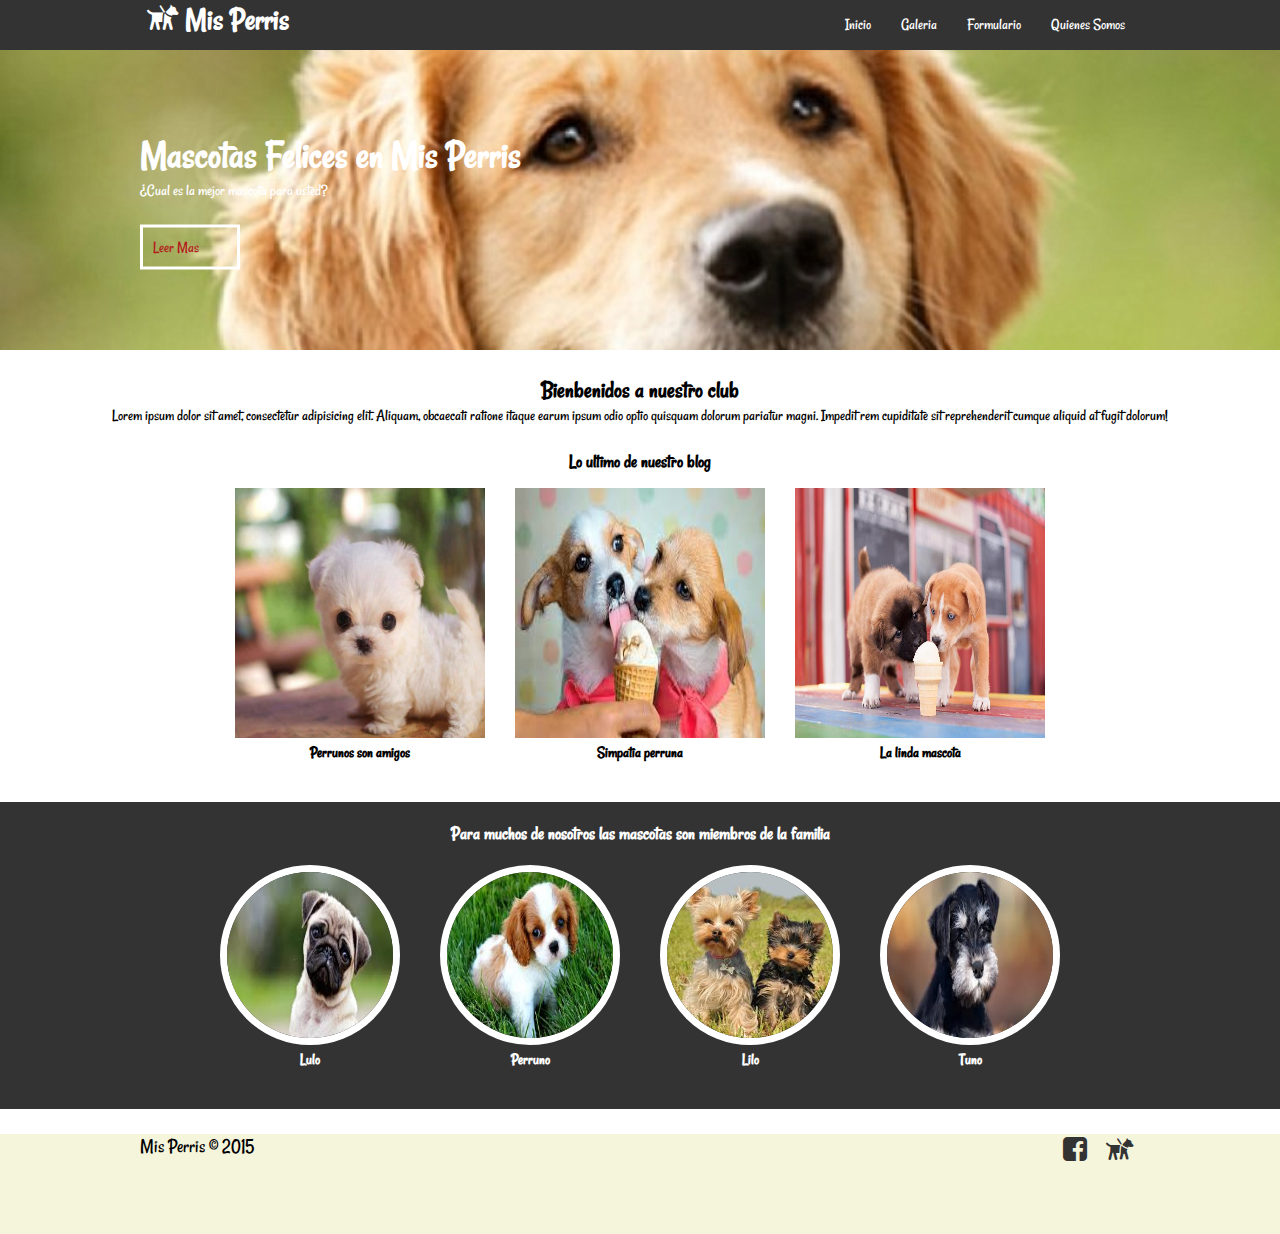
<file: Mascotas/index.html>
<!DOCTYPE html>
<html lang="en">

<head>
    <meta charset="UTF-8">
    <title>Mis Perris</title>
    <meta name="viewport" content="width=device-width, initial-scale=1.0">
    <link rel="stylesheet" href="css/fontello.css">
    <link rel="stylesheet" href="css/estilos.css">
</head>

<body>
    <header>
        <div class="contenedor">
            <h1 class="icon-guidedog">Mis Perris</h1>
            <input type="checkbox" name="" id="menu-bar">
            <label class="icon-facebook-squared" for="menu-bar"></label>
            <nav class="menu">
                <a href="index.html">Inicio</a>
                <a href="galeria.html">Galeria</a>
                <a href="formulario_inscripcion.html">Formulario</a>
                <a href="quienes_somos.html">Quienes Somos</a>
            </nav>
        </div>
    </header>
    <main>
        <section id="banner">
            <img src="img/tengo-un-perro-sh.jpg" alt="" srcset="">
            <div class="contenedor">
                <h2>Mascotas Felices en Mis Perris</h2>
                <p>¿Cual es la mejor mascota para usted?</p>
                <a href="#">Leer Mas</a>
            </div>
        </section>
        <section id="bienvenidos">
            <h2>Bienbenidos a nuestro club</h2>
            <p>Lorem ipsum dolor sit amet, consectetur adipisicing elit. Aliquam, obcaecati ratione itaque earum ipsum odio optio quisquam dolorum pariatur magni. Impedit rem cupiditate sit reprehenderit cumque aliquid at fugit dolorum!</p>
        </section>
        <section id="blog">
            <h3>Lo ultimo de nuestro blog</h3>
            <div class="contenedor">
                <article>
                    <img src="img/p1.jpg" alt="">
                    <h4>Perrunos son amigos </h4>
                </article>
                <article>
                    <img src="img/p2.jpg" alt="">
                    <h4>Simpatia perruna</h4>
                </article>
                <article>
                    <img src="img/p3.jpg" alt="">
                    <h4>La linda mascota</h4>
                </article>
            </div>
        </section>
        <section id="info">
            <h3>Para muchos de nosotros las mascotas son miembros de la familia</h3>
            <div class="contenedor">
                <div class="info-pet">
                    <img src="img/perro1.jpg" alt="">
                    <h4>Lulo</h4>
                </div>
                <div class="info-pet">
                    <img src="img/perro2.jpg" alt="">
                    <h4>Perruno</h4>
                </div>
                <div class="info-pet">
                    <img src="img/perro3.jpg" alt="">
                    <h4>Lilo</h4>
                </div>
                <div class="info-pet">
                    <img src="img/perro4.jpg" alt="">
                    <h4>Tuno</h4>
                </div>
            </div>
        </section>
    </main>
    <footer>
        <div class="contenedor">
            <p class="copy">Mis Perris &copy; 2015</p>
            <div class="sociales">
                <a class="icon-facebook-squared" href="#"></a>
                <a class="icon-guidedog" href="#"></a>
            </div>
        </div>
    </footer>
</body>

</html>
</file>
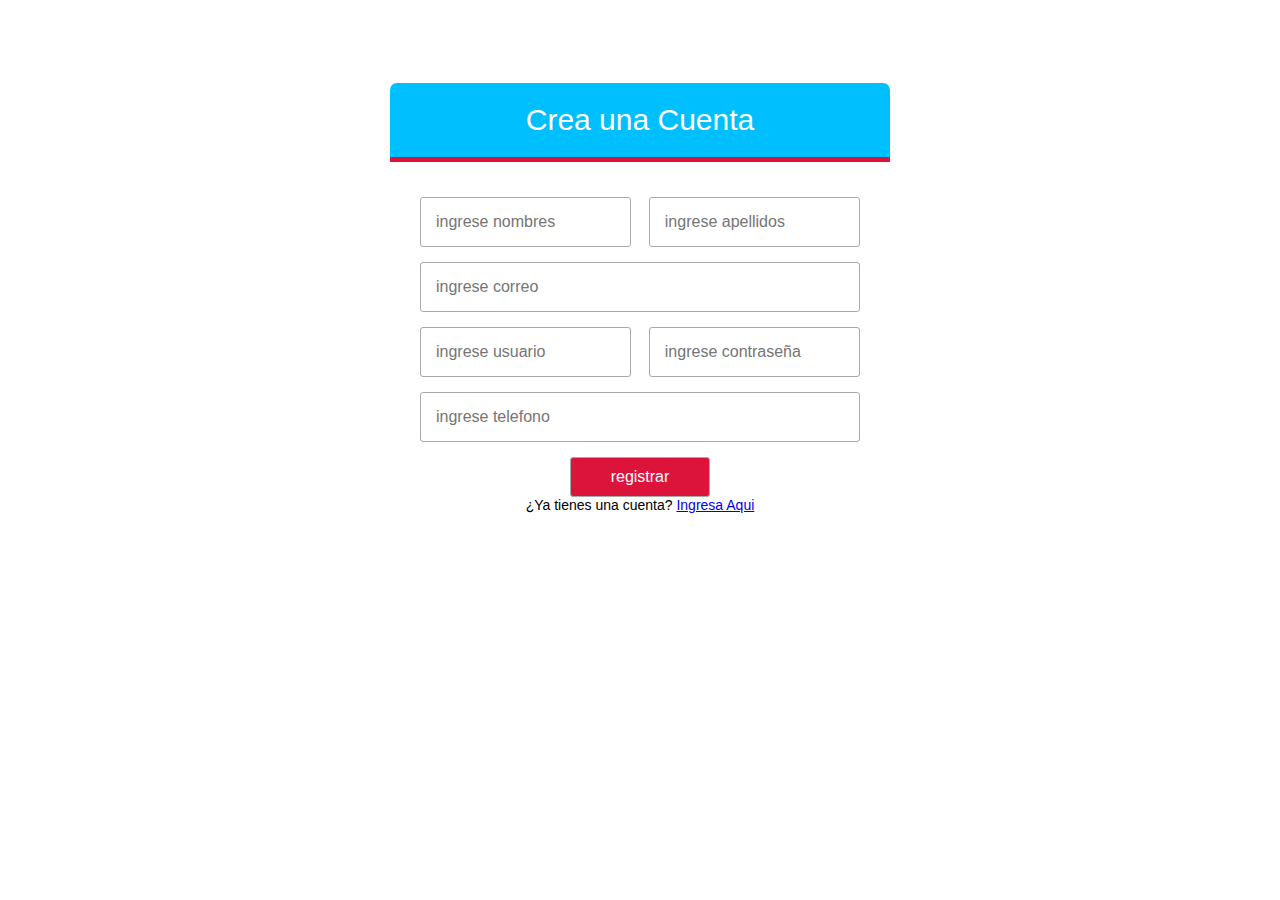
<file: Mascotas/formulario.html>
<!DOCTYPE html>
<html lang="en">

<head>
    <meta charset="UTF-8">
    <meta name="viewport" content="width=device-width, initial-scale=1.0">
    <title>Document</title>
    <link rel="stylesheet" href="css/estilo_form.css">
</head>

<body>
    <h1>Formulario de Registro</h1>
    <form action="registrar.php" method="post" class="form-register">
        <h2 class="form-titulo">Crea una Cuenta</h2>
        <div class="contenedor-inputs">
            <input type="text" name="nombre" placeholder="ingrese nombres" class="input-48" required>
            <input type="text" name="apellidos" placeholder="ingrese apellidos" class="input-48" required>
            <input type="email" name="correo" placeholder="ingrese correo" class="input-100" required>
            <input type="text" name="usuario" placeholder="ingrese usuario" class="input-48" required>
            <input type="password" name="clave" placeholder="ingrese contraseña" class="input-48" required>
            <input type="text" name="telefono" placeholder="ingrese telefono" class="input-100" required>
            <input type="submit" value="registrar" class="btn-enviar">
            <p class="form-link">¿Ya tienes una cuenta? <a href="#">Ingresa Aqui</a></p>
        </div>
    </form>
</body>

</html>
</file>
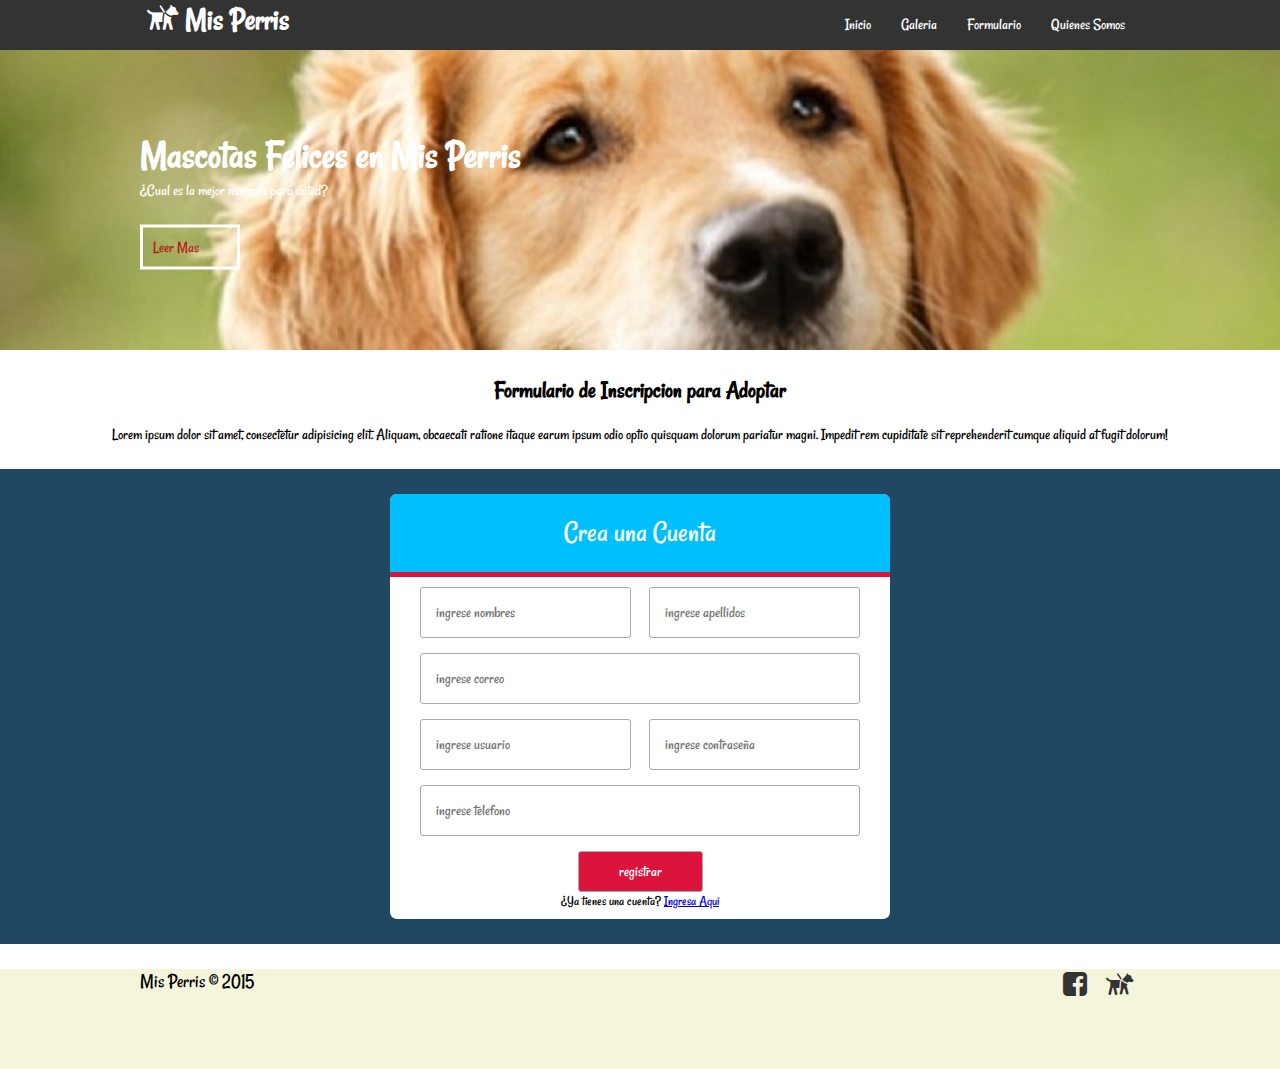
<file: Mascotas/formulario_inscripcion.html>
<!DOCTYPE html>
<html lang="en">

<head>
    <meta charset="UTF-8">
    <title>Mis Perris</title>
    <meta name="viewport" content="width=device-width, initial-scale=1.0">
    <link rel="stylesheet" href="css/fontello.css">
    <link rel="stylesheet" href="css/estilos.css">
    <link rel="stylesheet" href="css/estilo_form.css">
</head>

<body>
    <header>
        <div class="contenedor">
            <h1 class="icon-guidedog">Mis Perris</h1>
            <input type="checkbox" name="" id="menu-bar">
            <label class="icon-facebook-squared" for="menu-bar"></label>
            <nav class="menu">
                <a href="index.html">Inicio</a>
                <a href="galeria.html">Galeria</a>
                <a href="formulario_inscripcion.html">Formulario</a>
                <a href="quienes_somos.html">Quienes Somos</a>
            </nav>
        </div>
    </header>
    <main>
        <section id="banner">
            <img src="img/tengo-un-perro-sh.jpg" alt="" srcset="">
            <div class="contenedor">
                <h2>Mascotas Felices en Mis Perris</h2>
                <p>¿Cual es la mejor mascota para usted?</p>
                <a href="#">Leer Mas</a>
            </div>
        </section>
        <section id="bienvenidos">
            <h2>Formulario de Inscripcion para Adoptar</h2>
            <br>
            <p>Lorem ipsum dolor sit amet, consectetur adipisicing elit. Aliquam, obcaecati ratione itaque earum ipsum odio optio quisquam dolorum pariatur magni. Impedit rem cupiditate sit reprehenderit cumque aliquid at fugit dolorum!</p>
        </section>

        <section id="formulario">
            <div style="margin-top: 20px; background-color: #204862;;padding: 25px;">
                <form action="registrar.php" method="post" class="form-register">
                    <h2 class="form-titulo">Crea una Cuenta</h2>
                    <div class="contenedor-inputs">
                        <input type="text" name="nombre" placeholder="ingrese nombres" class="input-48" required>
                        <input type="text" name="apellidos" placeholder="ingrese apellidos" class="input-48" required>
                        <input type="email" name="correo" placeholder="ingrese correo" class="input-100" required>
                        <input type="text" name="usuario" placeholder="ingrese usuario" class="input-48" required>
                        <input type="password" name="clave" placeholder="ingrese contraseña" class="input-48" required>
                        <input type="text" name="telefono" placeholder="ingrese telefono" class="input-100" required>
                        <input type="submit" value="registrar" class="btn-enviar">
                        <p class="form-link">¿Ya tienes una cuenta? <a href="#">Ingresa Aqui</a></p>
                    </div>
                </form>
            </div>
        </section>
    </main>
    <footer>
        <div class="contenedor">
            <p class="copy">Mis Perris &copy; 2015</p>
            <div class="sociales">
                <a class="icon-facebook-squared" href="#"></a>
                <a class="icon-guidedog" href="#"></a>
            </div>
        </div>
    </footer>
</body>

</html>
</file>
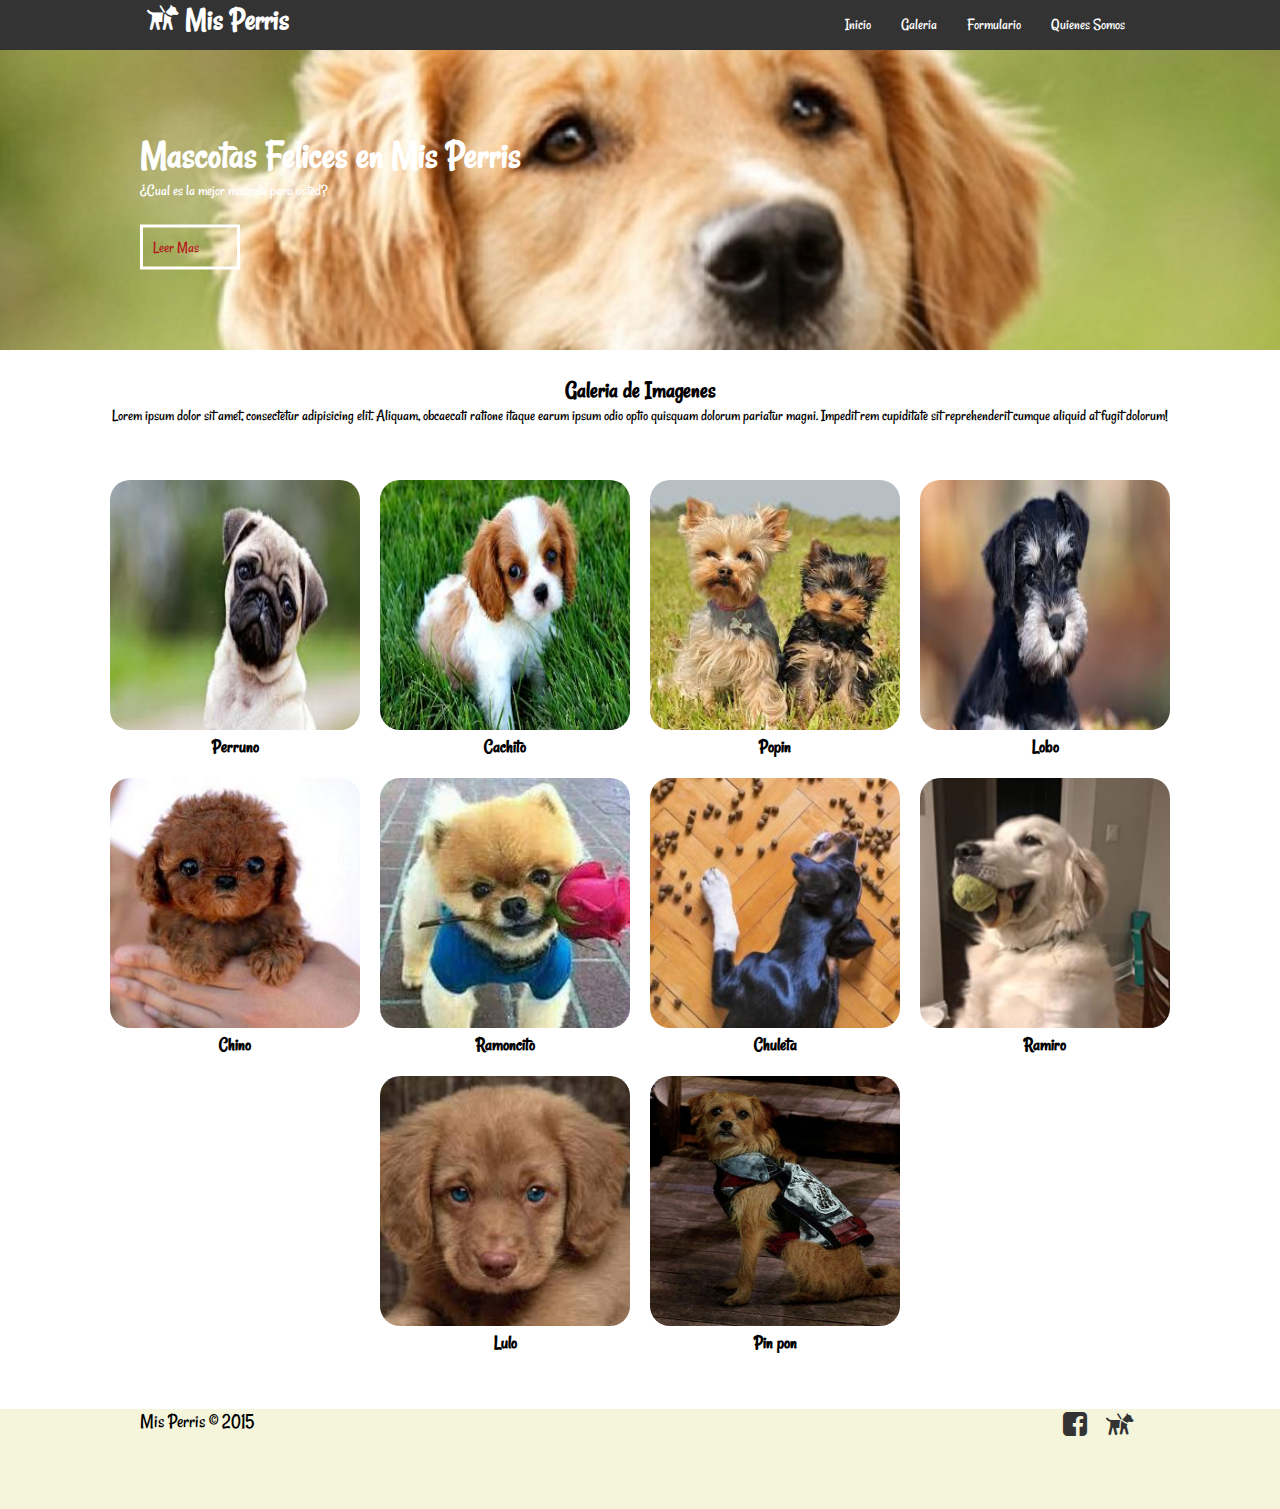
<file: Mascotas/galeria.html>
<!DOCTYPE html>
<html lang="en">

<head>
    <meta charset="UTF-8">
    <title>Mis Perris</title>
    <meta name="viewport" content="width=device-width, initial-scale=1.0">
    <link rel="stylesheet" href="css/fontello.css">
    <link rel="stylesheet" href="css/estilos.css">
    <link rel="stylesheet" href="dist/css/lightbox.min.css">
</head>

<body>
    <header>
        <div class="contenedor">
            <h1 class="icon-guidedog">Mis Perris</h1>
            <input type="checkbox" name="" id="menu-bar">
            <label class="icon-facebook-squared" for="menu-bar"></label>
            <nav class="menu">
                <a href="index.html">Inicio</a>
                <a href="galeria.html">Galeria</a>
                <a href="formulario_inscripcion.html">Formulario</a>
                <a href="quienes_somos.html">Quienes Somos</a>
            </nav>
        </div>
    </header>
    <main>
        <section id="banner">
            <img src="img/tengo-un-perro-sh.jpg" alt="" srcset="">
            <div class="contenedor">
                <h2>Mascotas Felices en Mis Perris</h2>
                <p>¿Cual es la mejor mascota para usted?</p>
                <a href="#">Leer Mas</a>
            </div>
        </section>
        <section id="bienvenidos">
            <h2>Galeria de Imagenes</h2>
            <p>Lorem ipsum dolor sit amet, consectetur adipisicing elit. Aliquam, obcaecati ratione itaque earum ipsum odio optio quisquam dolorum pariatur magni. Impedit rem cupiditate sit reprehenderit cumque aliquid at fugit dolorum!</p>
        </section>

        <section id="galeria">
            <div>
                <a href="img/perro1.jpg" data-lightbox="perros" data-title="Perruno">
                    <img src="img/perro1.jpg" alt="">
                </a>
                <h3>Perruno</h3>
            </div>
            <div>
                <a href="img/perro2.jpg" data-lightbox="perros" data-title="Cachito">
                    <img src="img/perro2.jpg" alt="">
                </a>
                <h3>Cachito</h3>
            </div>
            <div>
                <a href="img/perro3.jpg" data-lightbox="perros" data-title="Popin">
                    <img src="img/perro3.jpg" alt="">
                </a>
                <h3>Popin</h3>
            </div>
            <div>
                <a href="img/perro4.jpg" data-lightbox="perros" data-title="Lobo">
                    <img src="img/perro4.jpg" alt="">
                </a>
                <h3>Lobo</h3>
            </div>
            <div>
                <a href="img/perro5.jpg" data-lightbox="perros" data-title="Chino">
                    <img src="img/perro5.jpg" alt="">
                </a>
                <h3>Chino</h3>
            </div>
            <div>
                <a href="img/perro6.jpg" data-lightbox="perros" data-title="Ramoncito">
                    <img src="img/perro6.jpg" alt="">
                </a>
                <h3>Ramoncito</h3>
            </div>
            <div>
                <a href="img/perro7.jpg" data-lightbox="perros" data-title="Chuleta">
                    <img src="img/perro7.jpg" alt="">
                </a>
                <h3>Chuleta</h3>
            </div>
            <div>
                <a href="img/perro8.jpg" data-lightbox="perros" data-title="Ramiro">
                    <img src="img/perro8.jpg" alt="">
                </a>
                <h3>Ramiro</h3>
            </div>
            <div>
                <a href="img/perro9.jpg" data-lightbox="perros" data-title="Lulo">
                    <img src="img/perro9.jpg" alt="">
                </a>
                <h3>Lulo</h3>
            </div>
            <div>
                <a href="img/perro10.jpg" data-lightbox="perros" data-title="Pin pon">
                    <img src="img/perro10.jpg" alt="">
                </a>
                <h3>Pin pon</h3>
            </div>
        </section>
    </main>
    <footer>
        <div class="contenedor">
            <p class="copy">Mis Perris &copy; 2015</p>
            <div class="sociales">
                <a class="icon-facebook-squared" href="#"></a>
                <a class="icon-guidedog" href="#"></a>
            </div>
        </div>
    </footer>
    <script src="dist/js/lightbox-plus-jquery.min.js"></script>
</body>

</html>
</file>
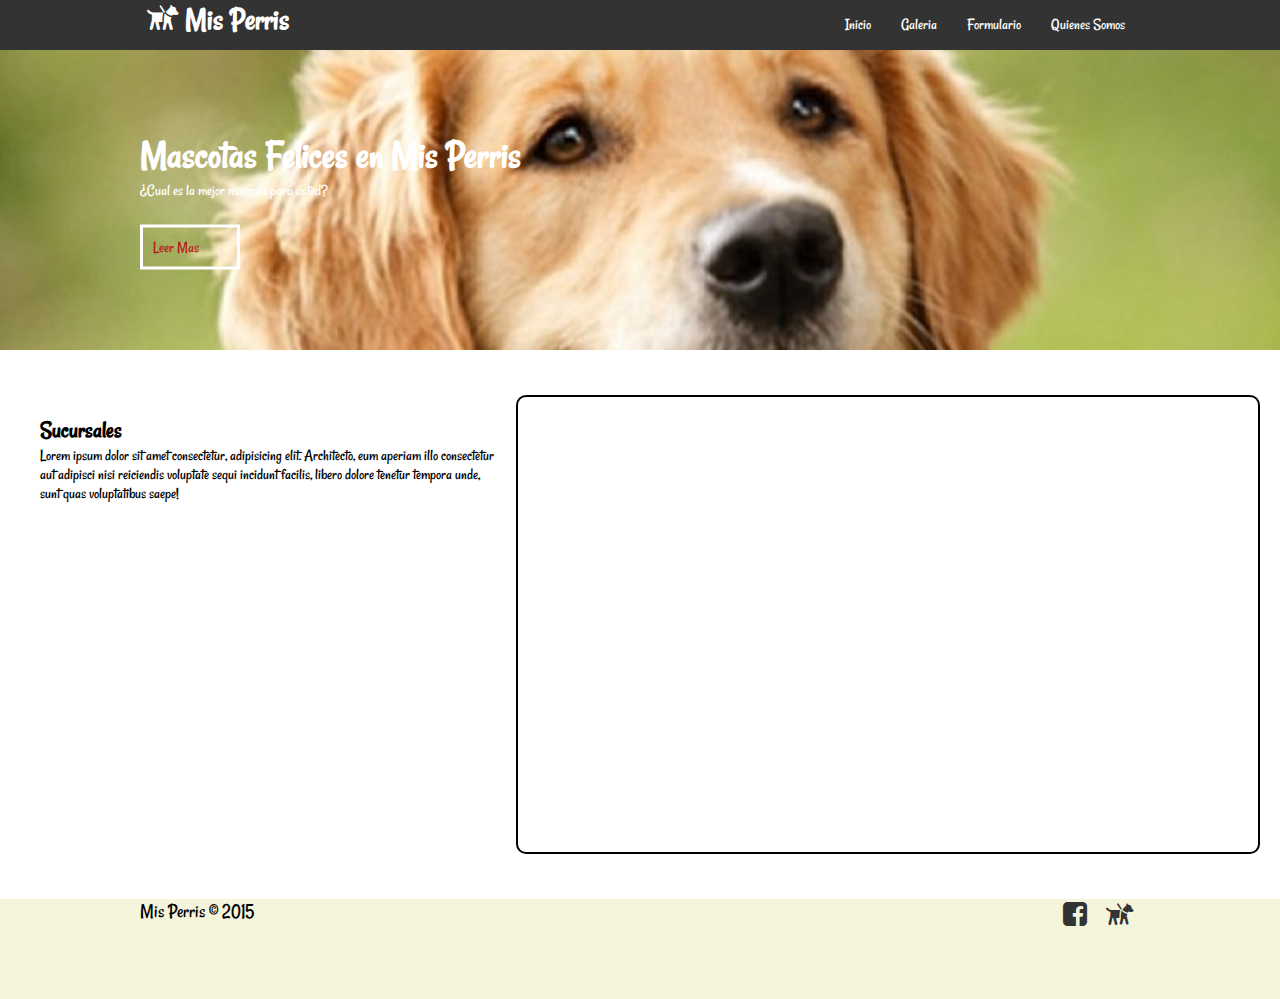
<file: Mascotas/quienes_somos.html>
<!DOCTYPE html>
<html lang="en">

<head>
    <meta charset="UTF-8">
    <title>Mis Perris</title>
    <meta name="viewport" content="width=device-width, initial-scale=1.0">
    <link rel="stylesheet" href="css/fontello.css">
    <link rel="stylesheet" href="css/estilos.css">
</head>

<body>
    <header>
        <div class="contenedor">
            <h1 class="icon-guidedog">Mis Perris</h1>
            <input type="checkbox" name="" id="menu-bar">
            <label class="icon-facebook-squared" for="menu-bar"></label>
            <nav class="menu">
                <a href="index.html">Inicio</a>
                <a href="galeria.html">Galeria</a>
                <a href="formulario_inscripcion.html">Formulario</a>
                <a href="quienes_somos.html">Quienes Somos</a>
            </nav>
        </div>
    </header>
    <main>
        <section id="banner">
            <img src="img/tengo-un-perro-sh.jpg" alt="" srcset="">
            <div class="contenedor">
                <h2>Mascotas Felices en Mis Perris</h2>
                <p>¿Cual es la mejor mascota para usted?</p>
                <a href="#">Leer Mas</a>
            </div>
        </section>

        <section id="quienes">
            <div class="col-40">
                <h2>Sucursales</h2>
                <p>Lorem ipsum dolor sit amet consectetur, adipisicing elit. Architecto, eum aperiam illo consectetur aut adipisci nisi reiciendis voluptate sequi incidunt facilis, libero dolore tenetur tempora unde, sunt quas voluptatibus saepe!</p>
            </div>
            <div class="col-60">
                <iframe src="https://www.google.com/maps/embed?pb=!1m18!1m12!1m3!1d3323.260906987273!2d-70.58120388479686!3d-33.598534280731755!2m3!1f0!2f0!3f0!3m2!1i1024!2i768!4f13.1!3m3!1m2!1s0x9662d70378579567%3A0x51a75ea8af9554b5!2sAv.%20Concha%20Y%20Toro%201340%2C%20Puente%20Alto%2C%20Regi%C3%B3n%20Metropolitana!5e0!3m2!1ses-419!2scl!4v1600730742935!5m2!1ses-419!2scl"
                    width="90%" height="450" frameborder="0" style="border:0;" allowfullscreen="" aria-hidden="false" tabindex="0"></iframe>
            </div>
        </section>
    </main>
    <footer>
        <div class="contenedor">
            <p class="copy">Mis Perris &copy; 2015</p>
            <div class="sociales">
                <a class="icon-facebook-squared" href="#"></a>
                <a class="icon-guidedog" href="#"></a>
            </div>
        </div>
    </footer>
</body>

</html>
</file>
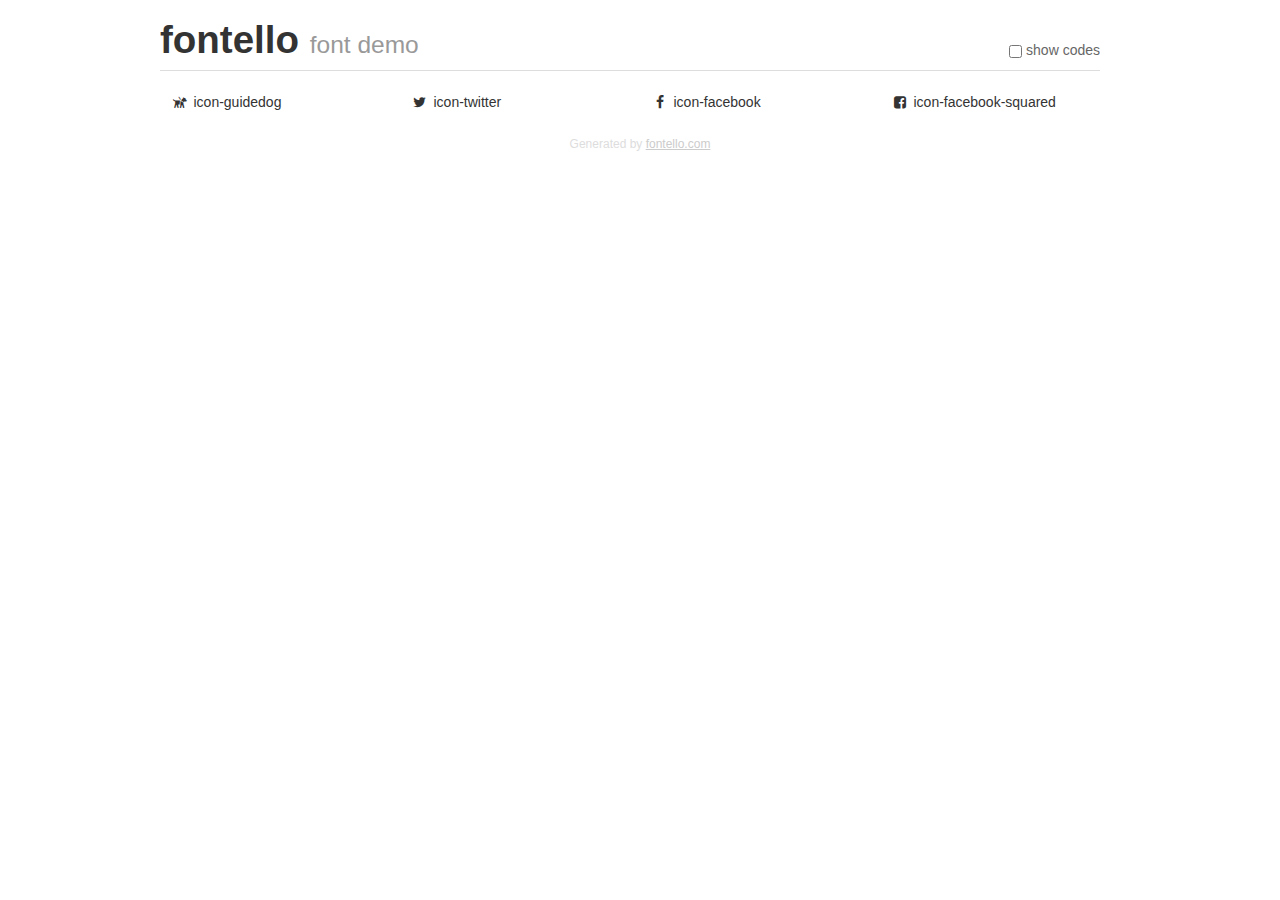
<file: Mascotas/material/fontello-848e4e11/demo.html>
<!DOCTYPE html>
<html>
  <head><!--[if lt IE 9]><script language="javascript" type="text/javascript" src="//html5shim.googlecode.com/svn/trunk/html5.js"></script><![endif]-->
    <meta charset="UTF-8"><style>/*
 * Bootstrap v2.2.1
 *
 * Copyright 2012 Twitter, Inc
 * Licensed under the Apache License v2.0
 * http://www.apache.org/licenses/LICENSE-2.0
 *
 * Designed and built with all the love in the world @twitter by @mdo and @fat.
 */
.clearfix {
  *zoom: 1;
}
.clearfix:before,
.clearfix:after {
  display: table;
  content: "";
  line-height: 0;
}
.clearfix:after {
  clear: both;
}
html {
  font-size: 100%;
  -webkit-text-size-adjust: 100%;
  -ms-text-size-adjust: 100%;
}
a:focus {
  outline: thin dotted #333;
  outline: 5px auto -webkit-focus-ring-color;
  outline-offset: -2px;
}
a:hover,
a:active {
  outline: 0;
}
button,
input,
select,
textarea {
  margin: 0;
  font-size: 100%;
  vertical-align: middle;
}
button,
input {
  *overflow: visible;
  line-height: normal;
}
button::-moz-focus-inner,
input::-moz-focus-inner {
  padding: 0;
  border: 0;
}
body {
  margin: 0;
  font-family: "Helvetica Neue", Helvetica, Arial, sans-serif;
  font-size: 14px;
  line-height: 20px;
  color: #333;
  background-color: #fff;
}
a {
  color: #08c;
  text-decoration: none;
}
a:hover {
  color: #005580;
  text-decoration: underline;
}
.row {
  margin-left: -20px;
  *zoom: 1;
}
.row:before,
.row:after {
  display: table;
  content: "";
  line-height: 0;
}
.row:after {
  clear: both;
}
[class*="span"] {
  float: left;
  min-height: 1px;
  margin-left: 20px;
}
.container,
.navbar-static-top .container,
.navbar-fixed-top .container,
.navbar-fixed-bottom .container {
  width: 940px;
}
.span12 {
  width: 940px;
}
.span11 {
  width: 860px;
}
.span10 {
  width: 780px;
}
.span9 {
  width: 700px;
}
.span8 {
  width: 620px;
}
.span7 {
  width: 540px;
}
.span6 {
  width: 460px;
}
.span5 {
  width: 380px;
}
.span4 {
  width: 300px;
}
.span3 {
  width: 220px;
}
.span2 {
  width: 140px;
}
.span1 {
  width: 60px;
}
[class*="span"].pull-right,
.row-fluid [class*="span"].pull-right {
  float: right;
}
.container {
  margin-right: auto;
  margin-left: auto;
  *zoom: 1;
}
.container:before,
.container:after {
  display: table;
  content: "";
  line-height: 0;
}
.container:after {
  clear: both;
}
p {
  margin: 0 0 10px;
}
.lead {
  margin-bottom: 20px;
  font-size: 21px;
  font-weight: 200;
  line-height: 30px;
}
small {
  font-size: 85%;
}
h1 {
  margin: 10px 0;
  font-family: inherit;
  font-weight: bold;
  line-height: 20px;
  color: inherit;
  text-rendering: optimizelegibility;
}
h1 small {
  font-weight: normal;
  line-height: 1;
  color: #999;
}
h1 {
  line-height: 40px;
}
h1 {
  font-size: 38.5px;
}
h1 small {
  font-size: 24.5px;
}
body {
  margin-top: 90px;
}
.header {
  position: fixed;
  top: 0;
  left: 50%;
  margin-left: -480px;
  background-color: #fff;
  border-bottom: 1px solid #ddd;
  padding-top: 10px;
  z-index: 10;
}
.footer {
  color: #ddd;
  font-size: 12px;
  text-align: center;
  margin-top: 20px;
}
.footer a {
  color: #ccc;
  text-decoration: underline;
}
.the-icons {
  font-size: 14px;
  line-height: 24px;
}
.switch {
  position: absolute;
  right: 0;
  bottom: 10px;
  color: #666;
}
.switch input {
  margin-right: 0.3em;
}
.codesOn .i-name {
  display: none;
}
.codesOn .i-code {
  display: inline;
}
.i-code {
  display: none;
}
@font-face {
      font-family: 'fontello';
      src: url('./font/fontello.eot?76806095');
      src: url('./font/fontello.eot?76806095#iefix') format('embedded-opentype'),
           url('./font/fontello.woff?76806095') format('woff'),
           url('./font/fontello.ttf?76806095') format('truetype'),
           url('./font/fontello.svg?76806095#fontello') format('svg');
      font-weight: normal;
      font-style: normal;
    }
     
     
    .demo-icon
    {
      font-family: "fontello";
      font-style: normal;
      font-weight: normal;
      speak: never;
     
      display: inline-block;
      text-decoration: inherit;
      width: 1em;
      margin-right: .2em;
      text-align: center;
      /* opacity: .8; */
     
      /* For safety - reset parent styles, that can break glyph codes*/
      font-variant: normal;
      text-transform: none;
     
      /* fix buttons height, for twitter bootstrap */
      line-height: 1em;
     
      /* Animation center compensation - margins should be symmetric */
      /* remove if not needed */
      margin-left: .2em;
     
      /* You can be more comfortable with increased icons size */
      /* font-size: 120%; */
     
      /* Font smoothing. That was taken from TWBS */
      -webkit-font-smoothing: antialiased;
      -moz-osx-font-smoothing: grayscale;
     
      /* Uncomment for 3D effect */
      /* text-shadow: 1px 1px 1px rgba(127, 127, 127, 0.3); */
    }
     </style>
    <link rel="stylesheet" href="css/animation.css"><!--[if IE 7]><link rel="stylesheet" href="css/" + font.fontname + "-ie7.css"><![endif]-->
    <script>
      function toggleCodes(on) {
        var obj = document.getElementById('icons');
      
        if (on) {
          obj.className += ' codesOn';
        } else {
          obj.className = obj.className.replace(' codesOn', '');
        }
      }
      
    </script>
  </head>
  <body>
    <div class="container header">
      <h1>fontello <small>font demo</small></h1>
      <label class="switch">
        <input type="checkbox" onclick="toggleCodes(this.checked)">show codes
      </label>
    </div>
    <div class="container" id="icons">
      <div class="row">
        <div class="the-icons span3" title="Code: 0xe800"><i class="demo-icon icon-guidedog">&#xe800;</i> <span class="i-name">icon-guidedog</span><span class="i-code">0xe800</span></div>
        <div class="the-icons span3" title="Code: 0xf099"><i class="demo-icon icon-twitter">&#xf099;</i> <span class="i-name">icon-twitter</span><span class="i-code">0xf099</span></div>
        <div class="the-icons span3" title="Code: 0xf09a"><i class="demo-icon icon-facebook">&#xf09a;</i> <span class="i-name">icon-facebook</span><span class="i-code">0xf09a</span></div>
        <div class="the-icons span3" title="Code: 0xf308"><i class="demo-icon icon-facebook-squared">&#xf308;</i> <span class="i-name">icon-facebook-squared</span><span class="i-code">0xf308</span></div>
      </div>
    </div>
    <div class="container footer">Generated by <a href="http://fontello.com">fontello.com</a></div>
  </body>
</html>
</file>
<file: Mascotas/css/fontello.css>
@font-face {
  font-family: 'fontello';
  src: url('../font/fontello.eot?47887696');
  src: url('../font/fontello.eot?47887696#iefix') format('embedded-opentype'),
       url('../font/fontello.woff2?47887696') format('woff2'),
       url('../font/fontello.woff?47887696') format('woff'),
       url('../font/fontello.ttf?47887696') format('truetype'),
       url('../font/fontello.svg?47887696#fontello') format('svg');
  font-weight: normal;
  font-style: normal;
}
/* Chrome hack: SVG is rendered more smooth in Windozze. 100% magic, uncomment if you need it. */
/* Note, that will break hinting! In other OS-es font will be not as sharp as it could be */
/*
@media screen and (-webkit-min-device-pixel-ratio:0) {
  @font-face {
    font-family: 'fontello';
    src: url('../font/fontello.svg?47887696#fontello') format('svg');
  }
}
*/
 
 [class^="icon-"]:before, [class*=" icon-"]:before {
  font-family: "fontello";
  font-style: normal;
  font-weight: normal;
  speak: never;
 
  display: inline-block;
  text-decoration: inherit;
  width: 1em;
  margin-right: .2em;
  text-align: center;
  /* opacity: .8; */
 
  /* For safety - reset parent styles, that can break glyph codes*/
  font-variant: normal;
  text-transform: none;
 
  /* fix buttons height, for twitter bootstrap */
  line-height: 1em;
 
  /* Animation center compensation - margins should be symmetric */
  /* remove if not needed */
  margin-left: .2em;
 
  /* you can be more comfortable with increased icons size */
  /* font-size: 120%; */
 
  /* Font smoothing. That was taken from TWBS */
  -webkit-font-smoothing: antialiased;
  -moz-osx-font-smoothing: grayscale;
 
  /* Uncomment for 3D effect */
  /* text-shadow: 1px 1px 1px rgba(127, 127, 127, 0.3); */
}
 
.icon-guidedog:before { content: '\e800'; } /* '' */
.icon-twitter:before { content: '\f099'; } /* '' */
.icon-facebook:before { content: '\f09a'; } /* '' */
.icon-facebook-squared:before { content: '\f308'; } /* '' */
</file>
<file: Mascotas/css/estilos.css>
@import url("https://fonts.googleapis.com/css?family=Tangerine");
@import url("https://fonts.googleapis.com/css?family=Rancho");
@import url(menu.css);
@import url(banner.css);
@import url(bloq.css);
@import url(info.css);
@import url(galeria.css);
@import url(quienes.css);
* {
    margin: 0;
    padding: 0;
    box-sizing: border-box;
    /* el padding se contiene en el mismo modelo de cajas*/
    /*font-family: 'Tangerine', serif;*/
    font-family: 'Rancho', serif;
}

header {
    width: 100%;
    height: 50px;
    background: #333;
    color: #fff;
    position: fixed;
    /* quedara pegado */
    top: 0;
    /* ubicado en la esquina*/
    left: 0;
    z-index: 100;
    /* que quede por encima de los demas elementos*/
}

h1 {
    float: left;
}

.contenedor {
    width: 98%;
    margin: auto;
}

header .contenedor {
    display: table;
}

section {
    width: 100%;
    margin-bottom: 25px;
}

#bienvenidos {
    text-align: center;
}

footer .contenedor {
    display: flex;
    /* se mostrara como elementos flexibles*/
    flex-wrap: wrap;
    /* se acomodan unas bajo otras */
    justify-content: center;
    padding-bottom: 25px;
    height: 100px;
}

.copy {
    font-size: 20px;
    text-align: center;
}

.sociales {
    width: 100%;
    text-align: center;
    font-size: 28px;
}

.sociales a {
    color: #333;
    text-decoration: none;
}

@media (min-width:768px) {
    .sociales {
        width: auto;
    }
    footer .contenedor {
        justify-content: space-between;
    }
}

@media (min-width:1024px) {
    .contenedor {
        width: 1000px;
    }
}

footer {
    background: beige;
}
</file>
<file: Mascotas/css/estilo_form.css>
* {
    box-sizing: border-box;
}

body {
    margin: 0;
    font-family: sans-serif;
}

h1 {
    color: #fff;
    text-align: center;
}

.form-register {
    width: 95%;
    max-width: 500px;
    margin: auto;
    background: white;
    border-radius: 7px;
}

.form-titulo {
    background: deepskyblue;
    color: #fff;
    padding: 20px;
    text-align: center;
    font-weight: 100;
    font-size: 30px;
    border-top-left-radius: 7px;
    border-top-right-radius: 7px;
    border-bottom: 5px solid crimson;
}

.contenedor-inputs {
    padding: 10px 30px;
    /* 10 arriba y abajo y 30 a los costados*/
    display: flex;
    /* para acomodar las cajas con forma flexible*/
    flex-wrap: wrap;
    /* si no pueden acomodarse se bajen*/
    justify-content: space-between;
}

input {
    margin-bottom: 15px;
    padding: 15px;
    font-size: 16px;
    border-radius: 3px;
    border: 1px solid darkgray;
}

.input-48 {
    width: 48%;
}

.input-100 {
    width: 100%;
}

.btn-enviar {
    background: crimson;
    color: #fff;
    margin: auto;
    padding: 10px 40px;
    cursor: pointer;
}

.btn-enviar:active {
    transform: scale(1.05);
}

.form-link {
    width: 100%;
    margin: 0;
    font-size: 14px;
    text-align: center;
    font-size: 14px;
}
</file>
<file: Mascotas/material/fontello-848e4e11/css/animation.css>
/*
   Animation example, for spinners
*/
.animate-spin {
  -moz-animation: spin 2s infinite linear;
  -o-animation: spin 2s infinite linear;
  -webkit-animation: spin 2s infinite linear;
  animation: spin 2s infinite linear;
  display: inline-block;
}
@-moz-keyframes spin {
  0% {
    -moz-transform: rotate(0deg);
    -o-transform: rotate(0deg);
    -webkit-transform: rotate(0deg);
    transform: rotate(0deg);
  }

  100% {
    -moz-transform: rotate(359deg);
    -o-transform: rotate(359deg);
    -webkit-transform: rotate(359deg);
    transform: rotate(359deg);
  }
}
@-webkit-keyframes spin {
  0% {
    -moz-transform: rotate(0deg);
    -o-transform: rotate(0deg);
    -webkit-transform: rotate(0deg);
    transform: rotate(0deg);
  }

  100% {
    -moz-transform: rotate(359deg);
    -o-transform: rotate(359deg);
    -webkit-transform: rotate(359deg);
    transform: rotate(359deg);
  }
}
@-o-keyframes spin {
  0% {
    -moz-transform: rotate(0deg);
    -o-transform: rotate(0deg);
    -webkit-transform: rotate(0deg);
    transform: rotate(0deg);
  }

  100% {
    -moz-transform: rotate(359deg);
    -o-transform: rotate(359deg);
    -webkit-transform: rotate(359deg);
    transform: rotate(359deg);
  }
}
@-ms-keyframes spin {
  0% {
    -moz-transform: rotate(0deg);
    -o-transform: rotate(0deg);
    -webkit-transform: rotate(0deg);
    transform: rotate(0deg);
  }

  100% {
    -moz-transform: rotate(359deg);
    -o-transform: rotate(359deg);
    -webkit-transform: rotate(359deg);
    transform: rotate(359deg);
  }
}
@keyframes spin {
  0% {
    -moz-transform: rotate(0deg);
    -o-transform: rotate(0deg);
    -webkit-transform: rotate(0deg);
    transform: rotate(0deg);
  }

  100% {
    -moz-transform: rotate(359deg);
    -o-transform: rotate(359deg);
    -webkit-transform: rotate(359deg);
    transform: rotate(359deg);
  }
}
</file>
